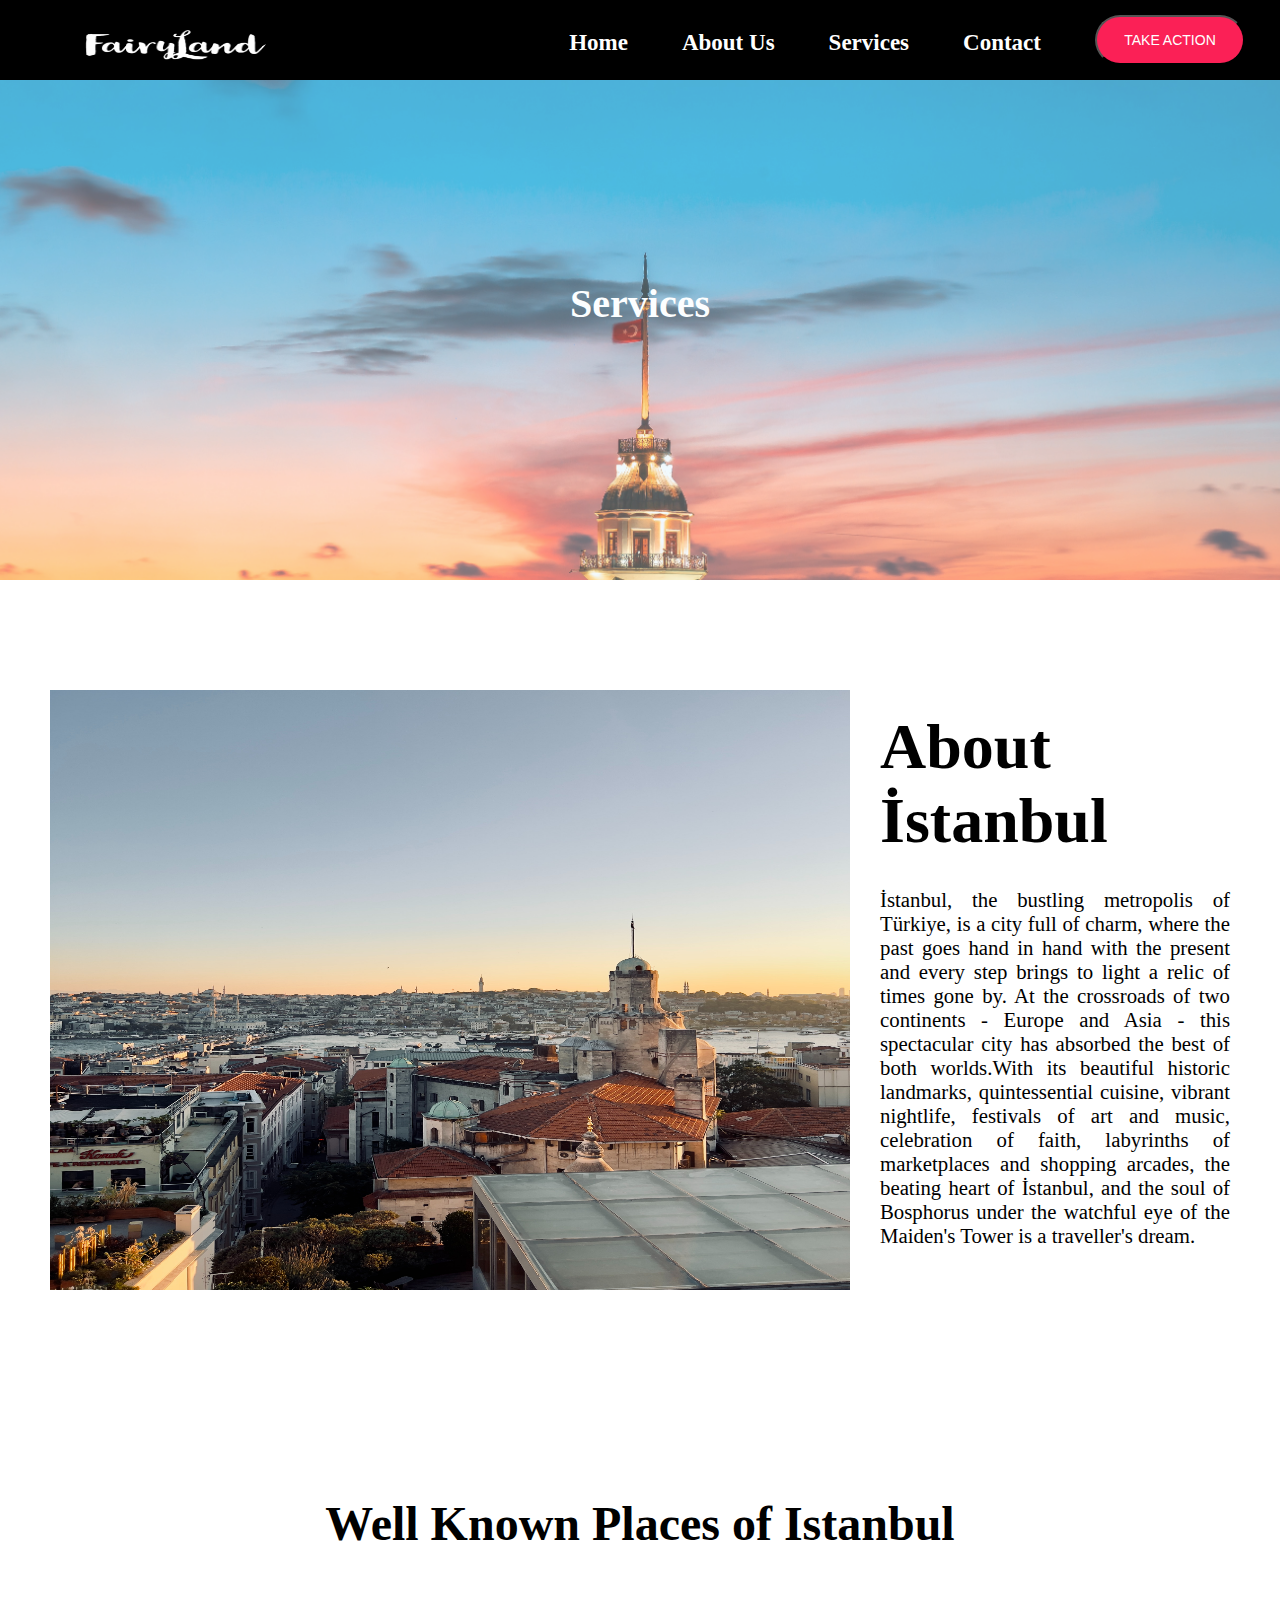
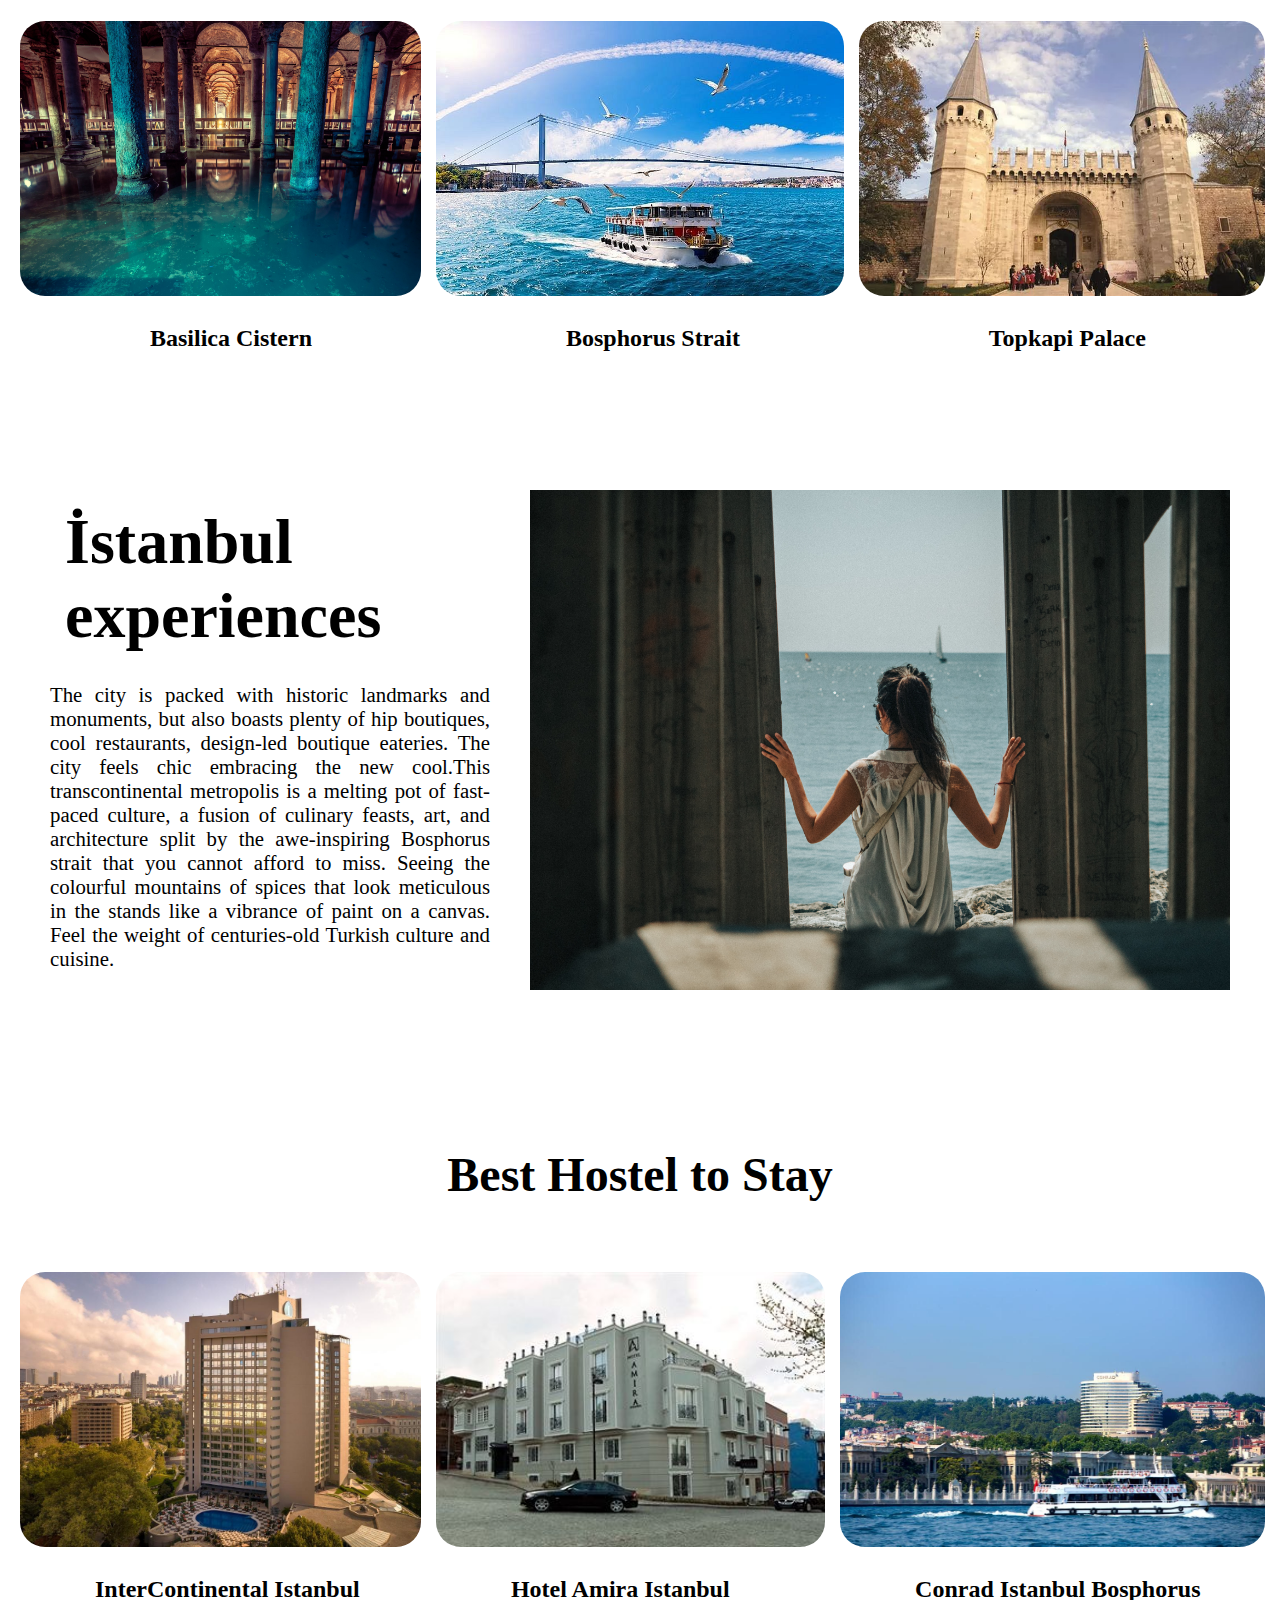
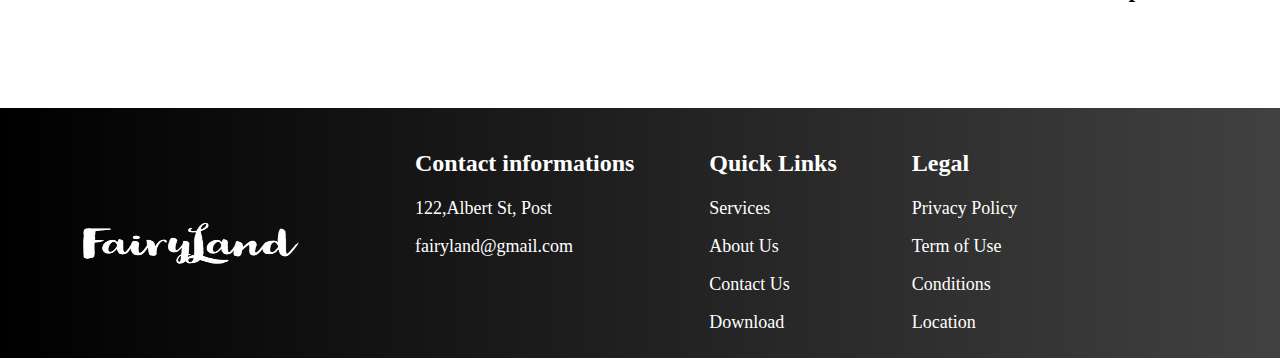
<file: service.html>
<!DOCTYPE html>
<html lang="en">
<head>
    <meta charset="UTF-8">
    <meta http-equiv="X-UA-Compatible" content="IE=edge">
    <meta name="viewport" content="width=device-width, initial-scale=1.0">
    <title>FairyLand</title>
        <link rel="stylesheet" href="service.css"/>
        <link rel="stylesheet" href="footer.css"/>
        <link rel="stylesheet" href="header.css"/>
</head>
<header>
  <div class="nav">
    
    <img src="serviceimg\a.png" alt="logo"height="142px" width="250px"/>
 

  <ul>

    <li><a href="index.html">Home</a></li>
   <li><a href="aboutus.html">About Us</a></li>
   <li><a href="service.html">Services</a></li>
    <li><a href="contact.html">Contact</a></li>
    <li><a href="index.html"><button>TAKE ACTION</button></a></li>
   
  </ul>
   
  
  </div>
</header>
<body>



    <div class="service_bg">
        <h3 class="service_txt">Services</h3>
    </div>

  <div class="content1">
    <img src="serviceimg\imgmed.jpg" class="content1img"/>
    <div class="content1sts">
    <h2 class="content1h" >About İstanbul</h2>
    <p class="content1p">İstanbul, the bustling metropolis of Türkiye, is a city full of charm, where the past goes hand in hand with the present and every step brings to light a relic of times gone by. At the crossroads of two continents - Europe and Asia - this spectacular city has absorbed the best of both worlds.With its beautiful historic landmarks, quintessential cuisine, vibrant nightlife, festivals of art and music, celebration of faith, labyrinths of marketplaces and shopping arcades, the beating heart of İstanbul, and the soul of Bosphorus under the watchful eye of the Maiden's Tower is a traveller's dream.</p>
</div>
</div><br/>
<div style="color:white;" >sfefefe</div>
<br>
<br><br>
<br>




   <h1 class="heading">Well Known Places of Istanbul</h1>

   <div class="content2flex1">
    <div class="content2sts">
      <img src="serviceimg\imgp6.jpg"class="content2img">
          <h2 class="content2h">Basilica Cistern</h2>
    </div>
    <div class="content2sts">
      <img src="serviceimg\imgp3.jpg"class="content2img">
          <h2 class="content2h">Bosphorus Strait</h2>
    </div>
    <div class="content2sts">
      <img src="serviceimg\imgp5.webp" class="content2img">
          <h2 class="content2h">Topkapi Palace</h2>
    </div>
  </div>

  <div style="color:white;" >sfefefe</div>
  <div class="content3">
    <img src="serviceimg\imgbottom.jpg" class="content3img"/>
    <div class="content3sts">
    <h2 class="content3h" >İstanbul experiences</h2>
    <p class="content1p">The city is packed with historic landmarks and monuments, but also boasts plenty of hip boutiques, cool restaurants, design-led boutique eateries. The city feels chic embracing the new cool.This transcontinental metropolis is a melting pot of fast-paced culture, a fusion of culinary feasts, art, and architecture split by the awe-inspiring Bosphorus strait that you cannot afford to miss.
      Seeing the colourful mountains of spices that look meticulous in the stands like a vibrance of paint on a canvas. Feel the weight of centuries-old Turkish culture and cuisine.</p>
</div>
</div><br/>



<div style="color:white;" >sfefefe</div>
  <h1 class="heading">Best Hostel to Stay</h1>
  <div class="content2flex1">

    <div class="content2sts">
      <img src="serviceimg\imgh1.jpg" class="content2img" >
      <h2 class="content22h">InterContinental Istanbul</h2>
    </div>
    <div class="content2sts">
      <img src="serviceimg\imgh3.jpg"class="content2img">
          <h2 class="content22h">Hotel Amira Istanbul</h2>
    </div>
    <div class="content2sts">
      <img src="serviceimg\imgh2.jpg" class="content2img">
          <h2 class="content22h">Conrad Istanbul Bosphorus</h2>
    </div>
    
  </div>

</body><footer>
  <div class="row">
    <div class="col1">
     <img src="serviceimg\a.png" height="200px" width="300px" class="logo"></img>
    </div>
    <div class="col1">
         <h3 class="footh">Contact informations</h3>
        <p class="footsts">122,Albert St, Post</p>
        <p class="footsts">fairyland@gmail.com</p> 
    </div>
    <div class="col1" ><h3 class="footh">Quick Links</h3>
    <p class="footsts">Services</p>
    <p class="footsts">About Us</p>
    <p class="footsts">Contact Us</p>
    <p class="footsts">Download</p>
    </div>
    <div class="col1"><h3 class="footh">Legal</h3>
    <p class="footsts">Privacy Policy</p>
    <p class="footsts">Term of Use</p>
    <p class="footsts">Conditions</p>
    <p class="footsts">Location</p></div>
    <div class="col1" id="col"><h3 class="footh">Connect with us</h3>
    <p class="footsts">Instagram</p>
    <p class="footsts">Twitter</p>
    <p class="footsts">Facebook</p></div>
</div>
</footer>
</html>
</file>
<file: service.css>
*{
  margin: 0;
  padding:0;
}
.service_bg {
  /* The image used */
  background-image: url("./serviceimg/imgtop.jpg");
  min-height: 500px; 
  background-attachment: fixed;
  background-position: center;
  background-repeat: no-repeat;
  background-size: cover;
  opacity:0.70;
}
.service_txt{
  font-size: 250%;
  text-align: center;
  position: relative;
  bottom:-200px;
  color:rgb(251, 254, 255);
}
.content1img{
  float:left;
  padding-left: 20px;
  height:600px;
  width:800px;
}
.content1{
  padding: 10px;
  margin:30px 20px;
  margin-top: 100px;
  text-align: justify;
}
.content1sts{
  padding-left: 850px;
  padding-top: 20px;
}
.content1h{
  padding-bottom: 30px;
  font-size: 400%;
}
.content1p{
  font-size: 130%;
  padding-right: 20px;
}

.content3img{
  float:right;
  height:500px;
  width:700px;
  padding-left: 40px;
  padding-right: 20px;
}
.content3{
  padding: 10px;
  margin:30px 20px;
  margin-top: 100px;
  text-align: justify;
}
.content3sts{
  padding-top: 15px;
  padding-left: 20px;
}
.content3h{
  padding-bottom: 30px;
  font-size: 400%;
  padding-left: 15px;
}
.content3p{
  font-size: 150%;
  padding: 15px;
  margin-right: 10px;

}

.content2img{
  height: 275px;
  width:100%;
  margin: 10px;
  border-radius: 25px;
  
}
.content2sts {
  margin-right: 15px;
}  
.content2flex1{
 display:flex;
 justify-content: center;
 flex-direction: row;
 padding:10px;
}
.content2h{
  padding-left: 140px;
  padding-top: 15px;
}
.content22h{
  padding-left: 85px;
  padding-top: 15px;
}
.content2{
  padding: 10px;
}
.content4img{
  height: 275px;
  width:100%;
  margin: 10px;
  
}
.content4sts {
  padding: 5px;
  float: left;
}
.content4h{
  padding-left: 10px;
}
.content4{
  padding: 0px;
}
.heading{
  text-align: center;
  padding-top: 100px;
  padding-bottom: 50px;
  font-size: 300%;
}
</file>
<file: footer.css>
footer{
    color: #fff;
    font-size:95%;
    line-height: 20px;
    width:100%;
    background: linear-gradient(to right,#000000,#424141);
    margin-top: 95px;
    align-items: left;
    overflow-x: hidden;
    overflow-y: auto;
    height:250px;
    
} 
.logo{
    position: relative;
    bottom:15px;
}
.col1{
    padding: 15px;
    float: left;
    margin-left: 25px;
    margin-right: 20px;
    margin-top: 30px;
    margin-bottom: 25px;
    
}
.footsts{
    padding-top: 10px;
    padding-right: 10px;
    padding-bottom: 3px;
    margin-top: 5px;
    font-size: large;
}
.footh{
    padding-bottom: 10px;
    font-size: x-large;
}
</file>
<file: header.css>
html, body {
    height: 100%;
    width: 100%;
    margin: 0;
  }
  .nav {
    background-color: black;
    width: 100%;
    height: 80px;
  }
  .nav img{
    position:relative;
    bottom:30px;
    right: -50px;
  }
  .nav ul{
    float: right;
    margin-top: 25px;
  }
  .nav ul li {
    margin-right: 20px;
    margin-left: 30px;
    display: inline-block;
  }
  .nav ul li a{
    color: white;
    position:relative;
    bottom:5px;
    text-decoration: none;
    font-size: 23px;
    font-weight: bold;
   
  }
  .nav ul li button {
    width: 150px;
    height: 50px;
    position:relative;
    bottom:5px;
    border-radius:30px;
     font-size: 14px;
    background-color: #fb2056;
    margin-right: 15px;
    color: white;
  }
</file>
